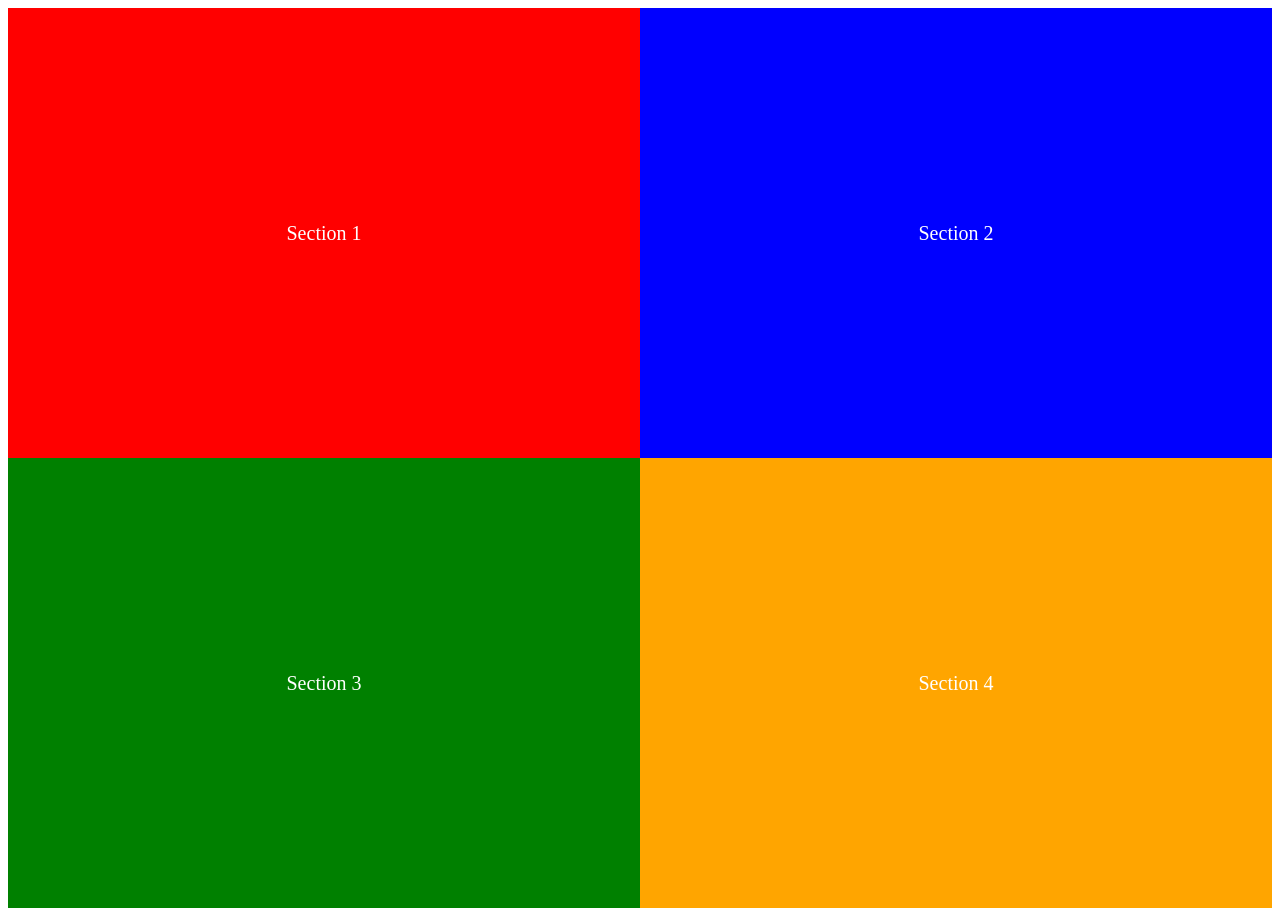
<file: equalsection.html>
<!DOCTYPE html>
<html>
<head>
<style>
.container {
  display: grid;
  grid-template-columns: 1fr 1fr;
  grid-template-rows: 1fr 1fr;
  height: 100vh;
}

.box {
  display: flex;
  justify-content: center;
  align-items: center;
  font-size: 20px;
  color: white;
}

.box1 { background: red; }
.box2 { background: blue; }
.box3 { background: green; }
.box4 { background: orange; }
</style>
</head>

<body>
<div class="container">
  <div class="box box1">Section 1</div>
  <div class="box box2">Section 2</div>
  <div class="box box3">Section 3</div>
  <div class="box box4">Section 4</div>
</div>
</body>
</html>
</file>
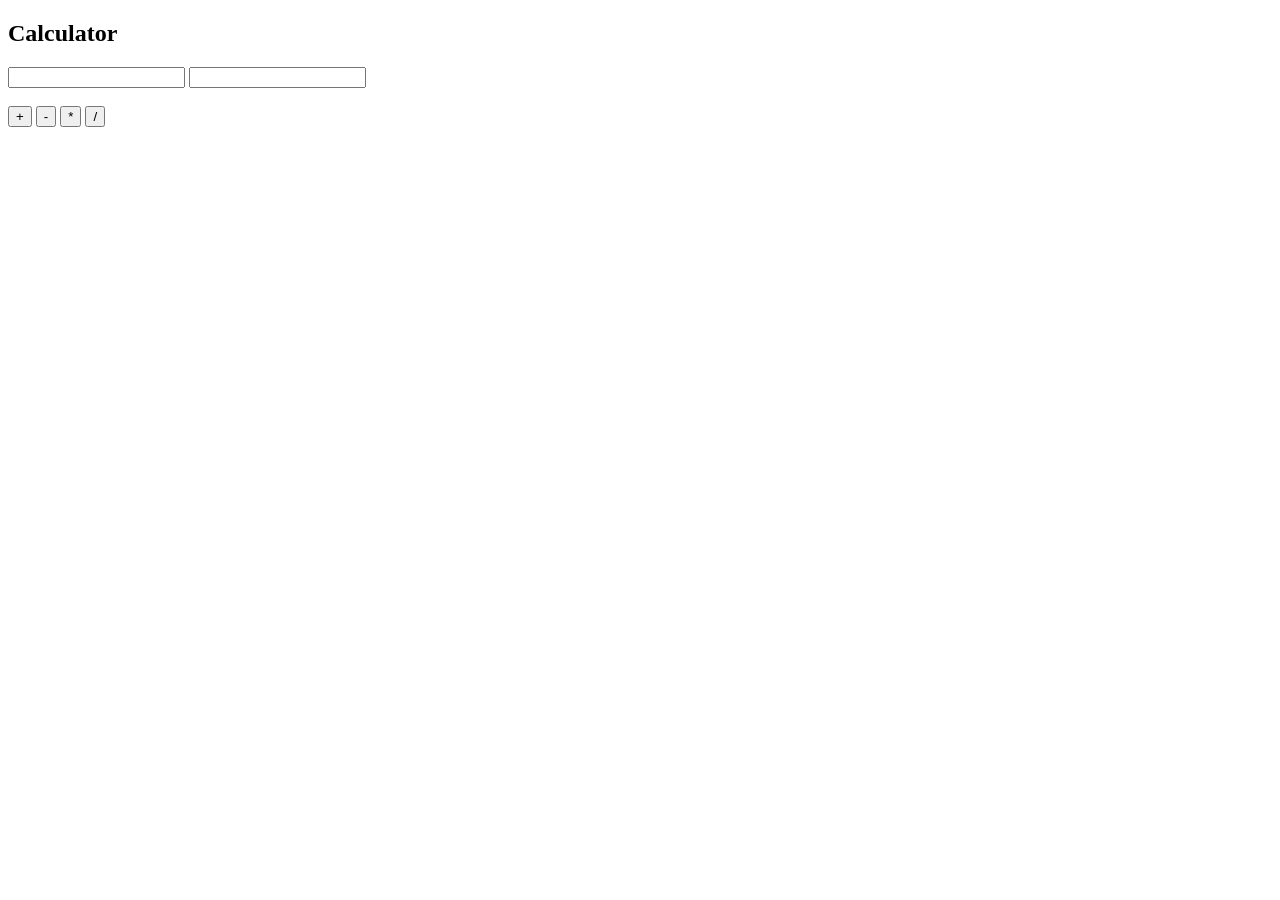
<file: simplecalc.html>
<!DOCTYPE html>
<html>
<body>

<h2>Calculator</h2>

<input type="number" id="num1">
<input type="number" id="num2"><br><br>

<button onclick="add()">+</button>
<button onclick="sub()">-</button>
<button onclick="mul()">*</button>
<button onclick="div()">/</button>

<p id="result"></p>

<script>
function add() {
  let a = Number(document.getElementById("num1").value);
  let b = Number(document.getElementById("num2").value);
  document.getElementById("result").innerHTML = a + b;
}

function sub() {
  let a = Number(document.getElementById("num1").value);
  let b = Number(document.getElementById("num2").value);
  document.getElementById("result").innerHTML = a - b;
}

function mul() {
  let a = Number(document.getElementById("num1").value);
  let b = Number(document.getElementById("num2").value);
  document.getElementById("result").innerHTML = a * b;
}

function div() {
  let a = Number(document.getElementById("num1").value);
  let b = Number(document.getElementById("num2").value);
  document.getElementById("result").innerHTML = a / b;
}
</script>

</body>
</html>
</file>
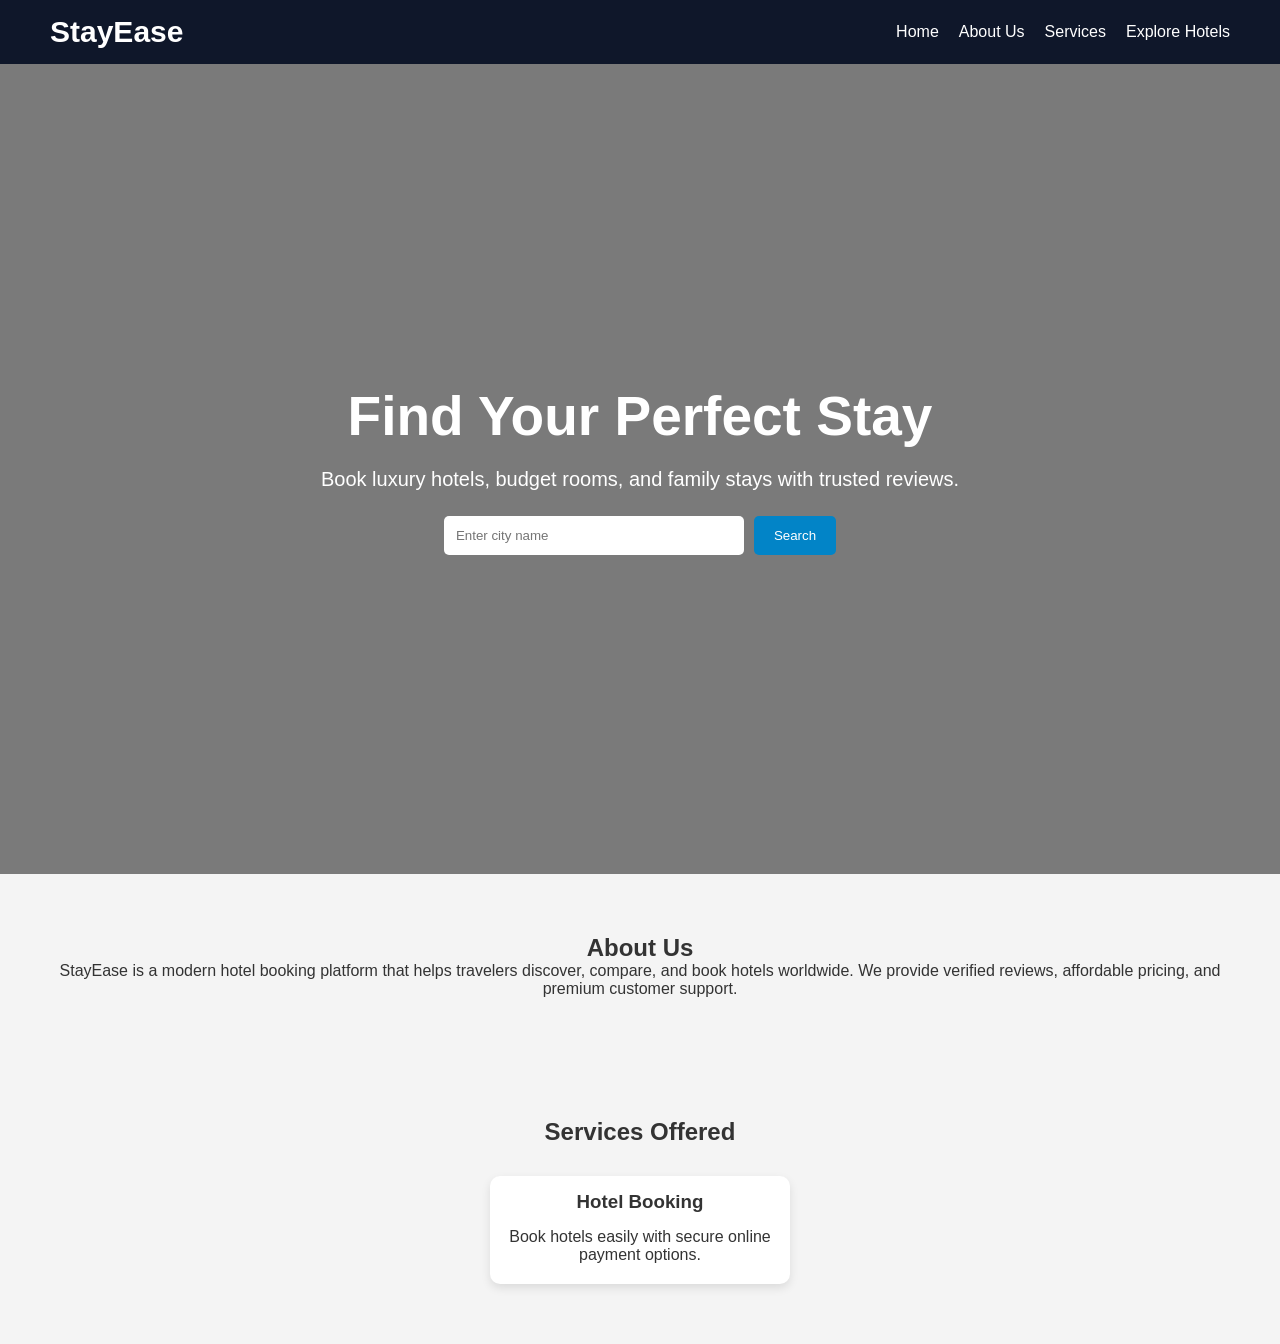
<file: wbsite/NEW WBSITE/hotel.html>
<!DOCTYPE html>
<html lang="en">
<head>
  <meta charset="UTF-8" />
  <meta name="viewport" content="width=device-width, initial-scale=1.0"/>
  <title>StayEase Hotel Booking</title>
  <link rel="stylesheet" href="style.css"/>
</head>
<body>

  <!-- Header -->
  <header>
    <div class="logo">StayEase</div>

    <nav>
      <ul>
        <li><a href="#home">Home</a></li>
        <li><a href="#about">About Us</a></li>
        <li><a href="#services">Services</a></li>
        <li><a href="#explore">Explore Hotels</a></li>
      </ul>
    </nav>
  </header>

  <!-- Hero Section -->
  <section class="hero" id="home">
    <div class="hero-content">
      <h1>Find Your Perfect Stay</h1>
      <p>Book luxury hotels, budget rooms, and family stays with trusted reviews.</p>

      <div class="search-box">
        <input type="text" id="cityInput" placeholder="Enter city name">
        <button onclick="searchHotels()">Search</button>
      </div>
    </div>
  </section>

  <!-- About Us -->
  <section class="about" id="about">
    <h2>About Us</h2>
    <p>
      StayEase is a modern hotel booking platform that helps travelers discover,
      compare, and book hotels worldwide. We provide verified reviews,
      affordable pricing, and premium customer support.
    </p>
  </section>

  <!-- Services -->
  <section class="services" id="services">
    <h2>Services Offered</h2>

    <div class="service-container">

      <div class="card">
        <h3>Hotel Booking</h3>
        <p>Book hotels easily with secure online payment options.</p>
      </div>
</html>
</file>
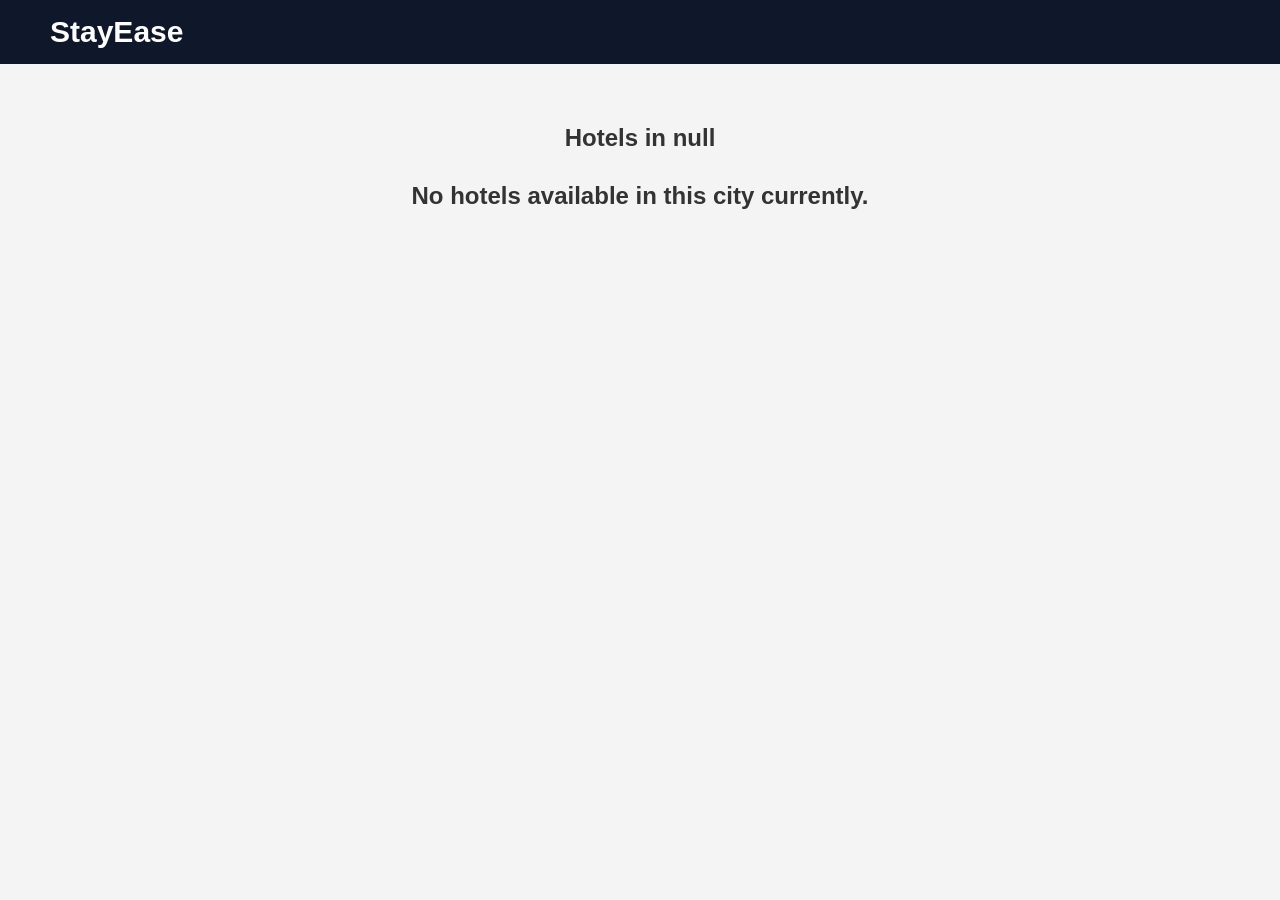
<file: wbsite/NEW WBSITE/hotels.html>
<!-- hotels.html -->

<!DOCTYPE html>
<html lang="en">

<head>
  <meta charset="UTF-8">
  <meta name="viewport" content="width=device-width, initial-scale=1.0">
  <title>Hotels</title>

  <link rel="stylesheet" href="style.css">
</head>

<body>

  <!-- Header -->
  <header>

    <div class="logo">StayEase</div>

  </header>

  <!-- Hotel Section -->
  <section class="hotel-page">

    <h1 id="cityTitle"></h1>

    <div class="hotel-container" id="hotelList"></div>

  </section>

  <script>

    const hotelsData = {

      chennai: [

        {
          name: "ITC Grand Chola",
          image:
            "https://images.unsplash.com/photo-1542314831-068cd1dbfeeb",

          rating: "⭐⭐⭐⭐⭐",

          desc:
            "Luxury hotel with spa and premium rooms."
        },

        {
          name: "Marina Residency",

          image:
            "https://images.unsplash.com/photo-1551882547-ff40c63fe5fa",

          rating: "⭐⭐⭐⭐",

          desc:
            "Comfortable stay near Marina Beach."
        }

      ],

      mumbai: [

        {
          name: "Sea View Palace",

          image:
            "https://images.unsplash.com/photo-1522708323590-d24dbb6b0267",

          rating: "⭐⭐⭐⭐⭐",

          desc:
            "Luxury sea-facing hotel in Mumbai."
        },

        {
          name: "City Crown Hotel",

          image:
            "https://images.unsplash.com/photo-1566073771259-6a8506099945",

          rating: "⭐⭐⭐⭐",

          desc:
            "Affordable stay in city center."
        }

      ],

      delhi: [

        {
          name: "Royal Orchid",

          image:
            "https://images.unsplash.com/photo-1505693416388-ac5ce068fe85",

          rating: "⭐⭐⭐⭐⭐",

          desc:
            "Premium hotel with rooftop dining."
        }

      ]

    };

    // Get city from URL
    const params =
      new URLSearchParams(window.location.search);

    const city =
      params.get("city");

    // Normalize city
    let normalizedCity = "";

    if(city) {

      normalizedCity =
        city.trim().toLowerCase();

    }

    // Get elements
    const cityTitle =
      document.getElementById("cityTitle");

    const hotelList =
      document.getElementById("hotelList");

    // Display heading
    cityTitle.innerHTML =
      `Hotels in ${city}`;

    // Display hotels
    if(hotelsData[normalizedCity]) {

      hotelsData[normalizedCity].forEach(hotel => {

        hotelList.innerHTML += `

          <div class="hotel-card">

            <img src="${hotel.image}" alt="Hotel">

            <h3>${hotel.name}</h3>

            <p>${hotel.rating}</p>

            <p>${hotel.desc}</p>

            <button onclick="bookHotel()">
              Book Now
            </button>

          </div>

        `;

      });

    }

    else {

      hotelList.innerHTML = `

        <h2>
          No hotels available in this city currently.
        </h2>

      `;

    }

    // Booking popup
    function bookHotel() {

      alert("Ordered Successfully!");

    }

  </script>

</body>
</html>
</file>
<file: wbsite/NEW WBSITE/style.css>
/* style.css */

*{
  margin:0;
  padding:0;
  box-sizing:border-box;
  font-family:Arial;
}

body{
  background:#f4f4f4;
  color:#333;
}

/* Header */

header{
  background:#0f172a;
  color:white;
  padding:15px 50px;

  display:flex;
  justify-content:space-between;
  align-items:center;
}

.logo{
  font-size:30px;
  font-weight:bold;
}

nav ul{
  list-style:none;
  display:flex;
  gap:20px;
}

nav ul li a{
  color:white;
  text-decoration:none;
}

nav ul li a:hover{
  color:#38bdf8;
}

/* Hero */

.hero{
  height:90vh;

  background:
  linear-gradient(rgba(0,0,0,0.5),
  rgba(0,0,0,0.5)),

  url('https://images.unsplash.com/photo-1506744038136-46273834b3fb');

  background-size:cover;
  background-position:center;

  display:flex;
  justify-content:center;
  align-items:center;

  text-align:center;
  color:white;
}

.hero-content h1{
  font-size:55px;
  margin-bottom:20px;
}

.hero-content p{
  font-size:20px;
  margin-bottom:25px;
}

/* Search */

.search-box{
  display:flex;
  justify-content:center;
  gap:10px;
}

.search-box input{
  width:300px;
  padding:12px;
  border:none;
  border-radius:5px;
}

.search-box button,
.hotel-card button{

  padding:12px 20px;

  border:none;
  border-radius:5px;

  background:#0284c7;
  color:white;

  cursor:pointer;
}

.search-box button:hover,
.hotel-card button:hover{
  background:#0369a1;
}

/* Sections */

.about,
.services,
.explore,
.reviews,
.hotel-page{

  padding:60px 50px;
  text-align:center;
}

/* Cards */

.service-container,
.hotel-container{

  display:flex;
  flex-wrap:wrap;
  justify-content:center;
  gap:25px;

  margin-top:30px;
}

.card,
.hotel-card{

  width:300px;
  background:white;

  border-radius:10px;
  overflow:hidden;

  box-shadow:0 4px 10px rgba(0,0,0,0.1);

  transition:0.3s;

  padding-bottom:20px;
}

.card:hover,
.hotel-card:hover{
  transform:translateY(-8px);
}

.hotel-card img{
  width:100%;
  height:220px;
  object-fit:cover;
}

.card h3,
.hotel-card h3{
  margin:15px 0;
}

.hotel-card p{
  padding:0 15px;
  margin-bottom:10px;
}

/* Reviews */

.review-box{

  width:60%;

  background:white;

  padding:20px;

  margin:20px auto;

  border-radius:10px;

  box-shadow:0 2px 8px rgba(0,0,0,0.1);
}

/* Footer */

footer{
  background:#0f172a;
  color:white;

  text-align:center;

  padding:20px;
}

/* Responsive */

@media(max-width:768px){

  header{
    flex-direction:column;
    gap:15px;
  }

  nav ul{
    flex-direction:column;
    text-align:center;
  }

  .hero-content h1{
    font-size:38px;
  }

  .search-box{
    flex-direction:column;
    align-items:center;
  }

  .search-box input{
    width:90%;
  }

  .review-box{
    width:90%;
  }

}
</file>
